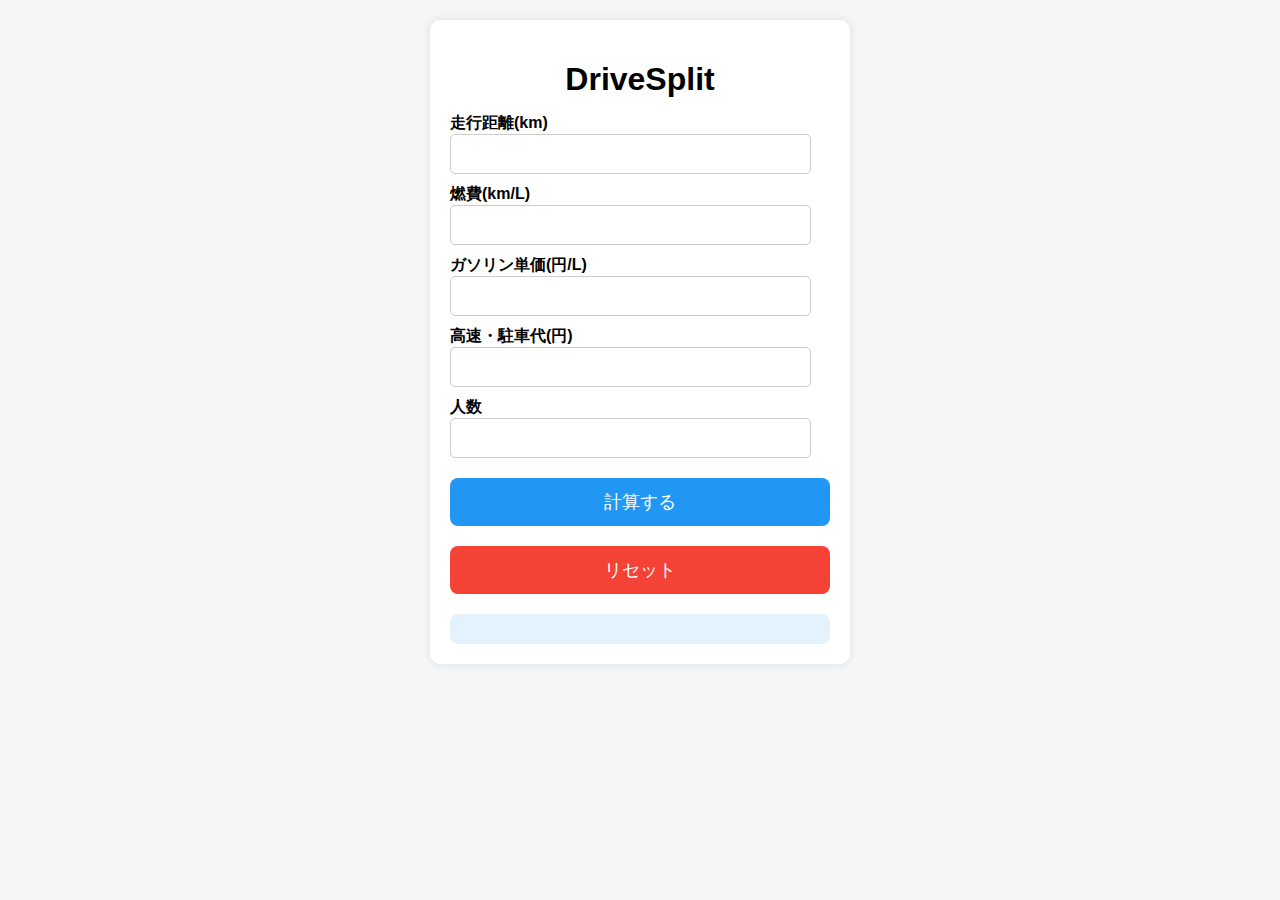
<file: index.html>
<!DOCTYPE html>
<html lang="ja">
<head>
<meta charset="UTF-8">
<meta name="viewport" content="width=device-width, initial-scale=1.0">
<title>割り勘</title>
<link rel="stylesheet" href="style.css?v=1">
</head>

<body>
<div class="container">
  <h1>DriveSplit</h1>

  <label>走行距離(km)</label>
  <input type="number" id="distance">

  <label>燃費(km/L)</label>
  <input type="number" id="efficiency">

  <label>ガソリン単価(円/L)</label>
  <input type="number" id="price">

  <label>高速・駐車代(円)</label>
  <input type="number" id="toll" value="">

  <label>人数</label>
  <input type="number" id="people">
  
  <button onclick="calculate()">計算する</button>
  <button onclick="resetForm()" style="background:#f44336;">リセット</button>

  
  <div class="result" id="result"></div>
</div>

<script src="script.js"></script>
</body>
</html>
</file>
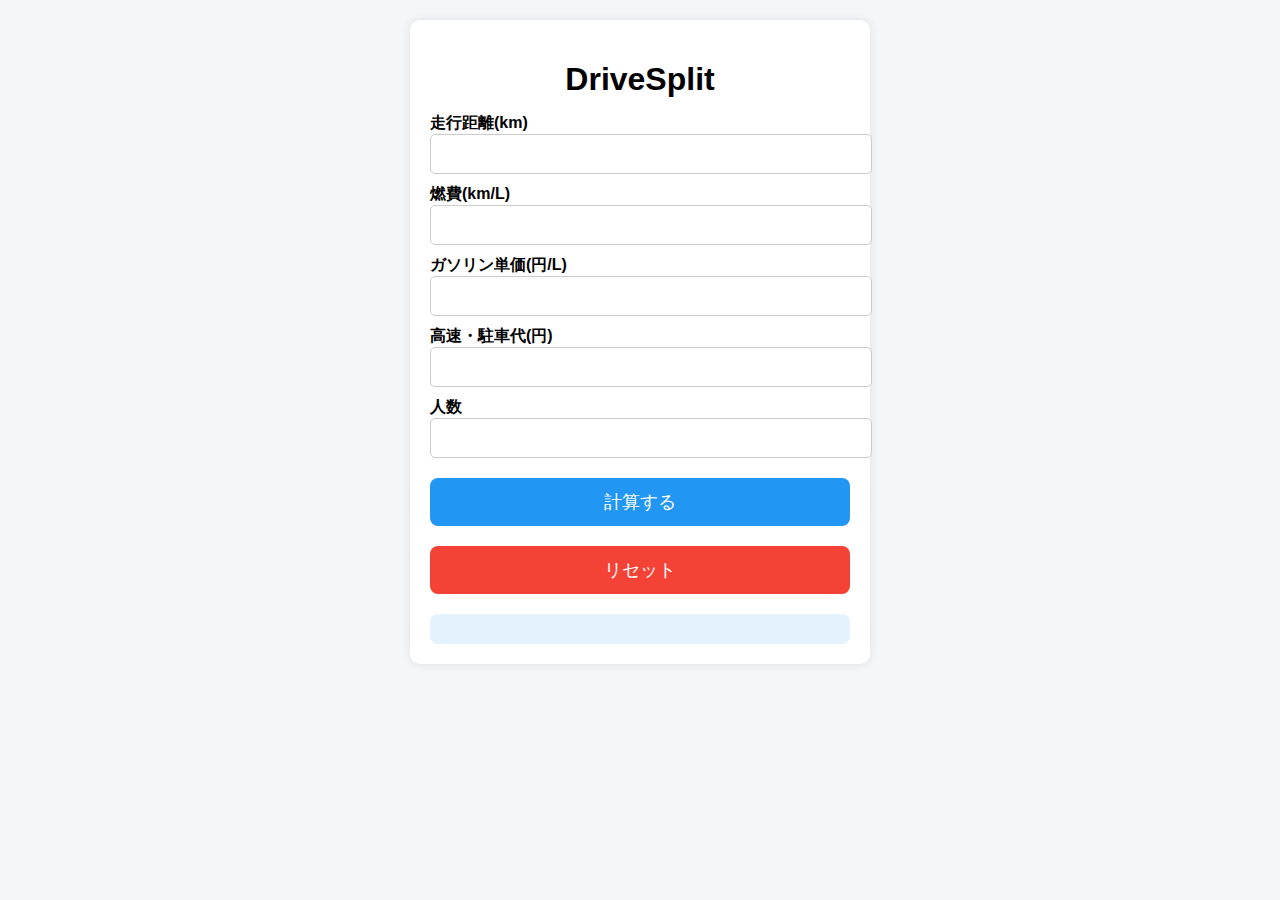
<file: DriveSplit/index.html>
<!DOCTYPE html>
<html lang="ja">
<head>
<meta charset="UTF-8">
<meta name="viewport" content="width=device-width, initial-scale=1.0">
<title>割り勘</title>
<link rel="stylesheet" href="style.css">
</head>

<body>
<div class="container">
  <h1>DriveSplit</h1>

  <label>走行距離(km)</label>
  <input type="number" id="distance">

  <label>燃費(km/L)</label>
  <input type="number" id="efficiency">

  <label>ガソリン単価(円/L)</label>
  <input type="number" id="price">

  <label>高速・駐車代(円)</label>
  <input type="number" id="toll" value="">

  <label>人数</label>
  <input type="number" id="people">
  
  <button onclick="calculate()">計算する</button>
  <button onclick="resetForm()" style="background:#f44336;">リセット</button>

  
  <div class="result" id="result"></div>
</div>

<script src="script.js"></script>
</body>
</html>
</file>
<file: style.css>
* {
  box-sizing: border-box;
}

body {
  font-family: sans-serif;
  background: #f4f6f8;
  margin: 0;
  padding: 20px;
}

.container {
  max-width: 420px;
  margin: auto;
  background: white;
  padding: 20px;
  border-radius: 10px;
  box-shadow: 0 0 10px rgba(0,0,0,0.1);
}

h1 {
  text-align: center;
  margin-bottom: 15px;
}

label {
  font-weight: bold;
  display: block;
  margin-top: 10px;
}

input {
  width: 95%;
  padding: 10px;
  font-size: 16px;
  border-radius: 5px;
  border: 1px solid #ccc;
}

button {
  margin-top: 20px;
  width: 100%;
  padding: 12px;
  font-size: 18px;
  background: #2196f3;
  color: white;
  border: none;
  border-radius: 8px;
}

.result {
  margin-top: 20px;
  background: #e3f2fd;
  padding: 15px;
  border-radius: 8px;
  font-size: 16px;
}
</file>
<file: DriveSplit/style.css>
body {
  font-family: sans-serif;
  background: #f4f6f8;
  margin: 0;
  padding: 20px;
}

.container {
  max-width: 420px;
  margin: auto;
  background: white;
  padding: 20px;
  border-radius: 10px;
  box-shadow: 0 0 10px rgba(0,0,0,0.1);
}

h1 {
  text-align: center;
  margin-bottom: 15px;
}

label {
  font-weight: bold;
  display: block;
  margin-top: 10px;
}

input {
  width: 100%;
  padding: 10px;
  font-size: 16px;
  border-radius: 5px;
  border: 1px solid #ccc;
}

button {
  margin-top: 20px;
  width: 100%;
  padding: 12px;
  font-size: 18px;
  background: #2196f3;
  color: white;
  border: none;
  border-radius: 8px;
}

.result {
  margin-top: 20px;
  background: #e3f2fd;
  padding: 15px;
  border-radius: 8px;
  font-size: 16px;
}
</file>
